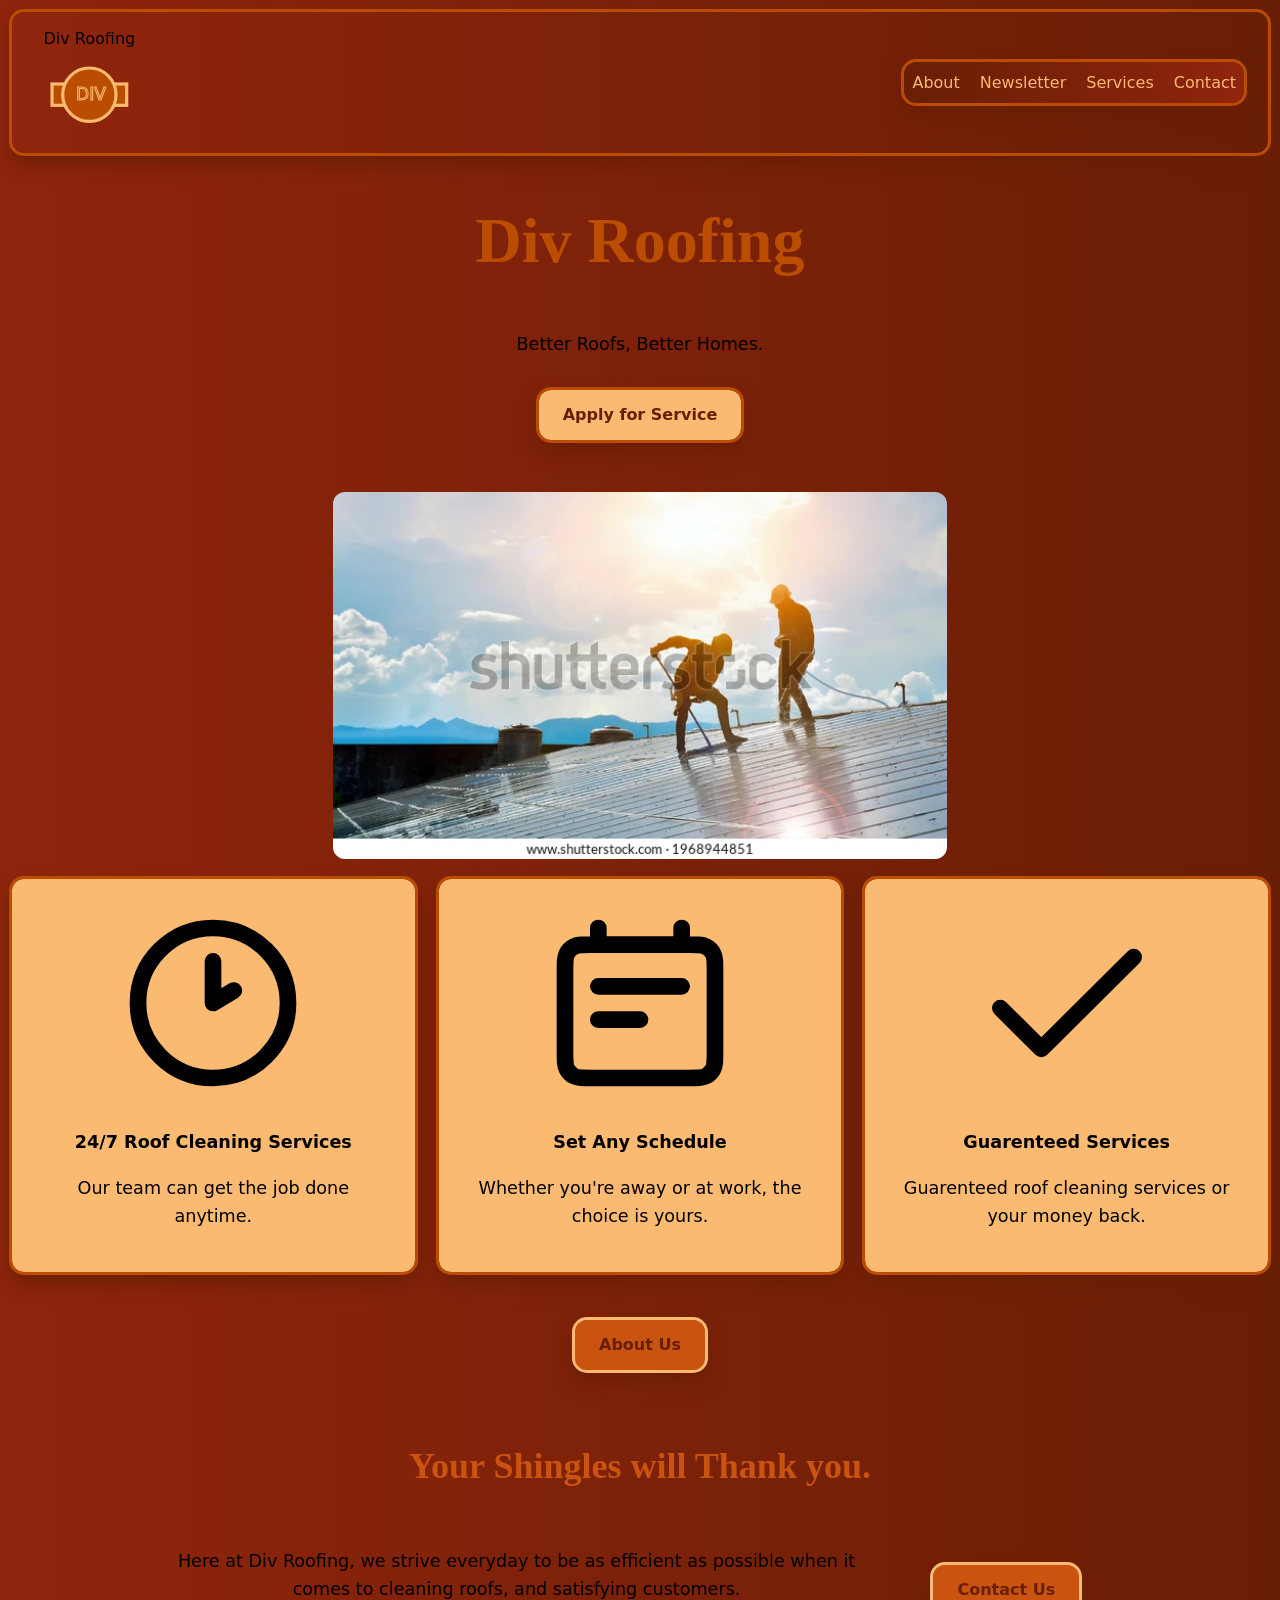
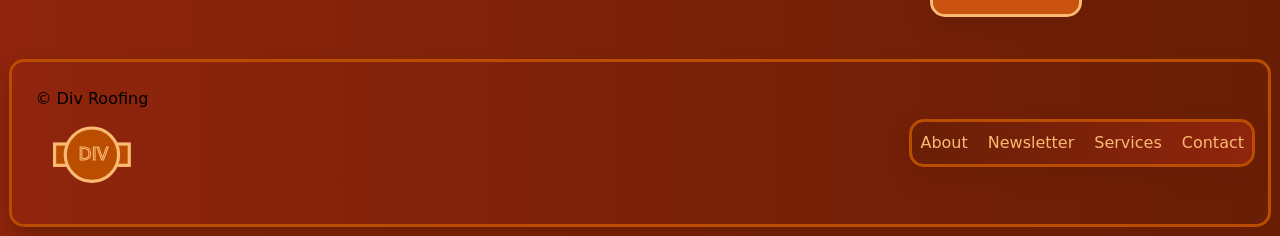
<file: index.html>
<!DOCTYPE html>
<html lang="en">
<head>
  <meta charset="UTF-8">
  <meta name="viewport" content="width=device-width, initial-scale=1.0">
  <meta http-equiv="Content-Security-Policy" content="default-src 'self'; script-src 'self' https://cloudflare.com; style-src 'self'; img-src 'self' data:;">
  <title>Div Roofing - Home</title>
  

 <link rel="preconnect" href="https://fonts.googleapis.com">
<link rel="preconnect" href="https://fonts.gstatic.com" crossorigin>
<link href="https://fonts.googleapis.com/css2?family=DM+Sans:ital,opsz,wght@0,9..40,100..1000;1,9..40,100..1000&family=Source+Sans+3:ital,wght@0,200..900;1,200..900&display=swap" rel="stylesheet">

  <link rel="stylesheet" href="css/style.css">
</head>
<body>

  <header class="site-header">
    <div class="header-inner">
      <a class="brand">Div Roofing 
<svg viewBox="0 0 80 75" width="10" height="80">
          <rect x="5" y="30"  width="70" height="20"  stroke="#FBBA72" stroke-width="3" fill="#BB4D00"></rect>
  <circle cx="40" cy="40" r="25" stroke="#FBBA72" stroke-width="3" fill="#BB4D00" /> 
   <text x="27.5" y="45" class="bold" stroke="#FBBA72" fill="#BB4D00">DIV</text>
</svg>

</a>

      <button type="button" class="menu-toggle"
              aria-expanded="false" aria-controls="primary-nav"
              aria-label="Open menu">
        <span class="bar"></span>
        <span class="bar"></span>
        <span class="bar"></span>
      </button>

      <nav id="primary-nav" class="primary-nav" aria-label="Primary">
        <ul class="navlinks">
        <li><a href="about.html">About</a></li>
        <li><a href="newsletter.html">Newsletter</a></li>
        <li><a href="services.html">Services</a></li>
        <li><a href="contact.html">Contact</a></li>
        </ul>
      </nav>
    </div>
  </header>
  <div class="nav-backdrop" hidden></div>

  <main id="top">
    <section class="hero">
      <h1>Div Roofing</h1>
      <p class="tagline">Better Roofs, Better Homes.</p>

      <a href="services.html" class="btn-primary">Apply for Service</a>
      <img class="herovideo"
         src="images/divroofing1.png"  
         alt="An image of our employee cleaning a roof"> <!-- Will be replaced by a proper video -->
    </section>

    

    <section id="cards">
      <div class="cards-grid">
        <div class="cards-item">
          <svg viewBox="0 0 24 24" fill="none" xmlns="http://www.w3.org/2000/svg"><g id="SVGRepo_bgCarrier" stroke-width="0"></g><g id="SVGRepo_tracerCarrier" stroke-linecap="round" stroke-linejoin="round"></g><g id="SVGRepo_iconCarrier"><!-- Uploaded to: SVG Repo, www.svgrepo.com, Generator: SVG Repo Mixer Tools --> <path d="M12 7V12L14.5 10.5M21 12C21 16.9706 16.9706 21 12 21C7.02944 21 3 16.9706 3 12C3 7.02944 7.02944 3 12 3C16.9706 3 21 7.02944 21 12Z" stroke="#000000" stroke-width="2" stroke-linecap="round" stroke-linejoin="round" style="--darkreader-inline-stroke: var(--darkreader-text-000000, #e7e6e4);" data-darkreader-inline-stroke=""></path> </g></svg> <!-- SVG icons are placeholders --> 
         <p><b>24/7 Roof Cleaning Services</b></p>
          <p>Our team can get the job done anytime.</p> </div>
        <div class="cards-item">
          <svg viewBox="0 0 24 24" fill="none" xmlns="http://www.w3.org/2000/svg"><g id="SVGRepo_bgCarrier" stroke-width="0"></g><g id="SVGRepo_tracerCarrier" stroke-linecap="round" stroke-linejoin="round"></g><g id="SVGRepo_iconCarrier"> <path d="M7 10H17M7 14H12M7 3V5M17 3V5M6.2 21H17.8C18.9201 21 19.4802 21 19.908 20.782C20.2843 20.5903 20.5903 20.2843 20.782 19.908C21 19.4802 21 18.9201 21 17.8V8.2C21 7.07989 21 6.51984 20.782 6.09202C20.5903 5.71569 20.2843 5.40973 19.908 5.21799C19.4802 5 18.9201 5 17.8 5H6.2C5.0799 5 4.51984 5 4.09202 5.21799C3.71569 5.40973 3.40973 5.71569 3.21799 6.09202C3 6.51984 3 7.07989 3 8.2V17.8C3 18.9201 3 19.4802 3.21799 19.908C3.40973 20.2843 3.71569 20.5903 4.09202 20.782C4.51984 21 5.07989 21 6.2 21Z" stroke="#000000" stroke-width="2" stroke-linecap="round" stroke-linejoin="round" style="--darkreader-inline-stroke: var(--darkreader-text-000000, #e7e6e4);" data-darkreader-inline-stroke=""></path> </g></svg> <!-- SVG icons are placeholders --> 
          <p><b>Set Any Schedule</b></p>
          <p>Whether you're away or at work, the choice is yours.</p></div>
        <div class="cards-item">
          <svg viewBox="0 0 24 24" fill="none" xmlns="http://www.w3.org/2000/svg"><g id="SVGRepo_bgCarrier" stroke-width="0"></g><g id="SVGRepo_tracerCarrier" stroke-linecap="round" stroke-linejoin="round"></g><g id="SVGRepo_iconCarrier"><!-- Uploaded to: SVG Repo, www.svgrepo.com, Generator: SVG Repo Mixer Tools --> <path d="M4 12.6111L8.92308 17.5L20 6.5" stroke="#000000" stroke-width="2" stroke-linecap="round" stroke-linejoin="round" style="--darkreader-inline-stroke: var(--darkreader-text-000000, #e7e6e4);" data-darkreader-inline-stroke=""></path> </g></svg>
          <p><b>Guarenteed Services</b></p>
          <p>Guarenteed roof cleaning services or your money back.</p></div>
    </div>
     
      <a href="about.html" class="btn-secondary">About Us</a>
     
    </section>

<section >
      
    <h2>Your Shingles will Thank you.</h2>
    <p class="description">Here at Div Roofing, we strive everyday to be as efficient as possible when it comes to cleaning roofs, and satisfying customers.
    </p>

    <a href="contact.html" class="btn-secondary">Contact Us</a>
    
   
</section>

  </main>

  <footer id="footer" class="footer">
   <a class="brand">&copy; Div Roofing 
<svg viewBox="0 0 80 75" width="10" height="80">
          <rect x="5" y="30"  width="70" height="20"  stroke="#FBBA72" stroke-width="3" fill="#BB4D00"></rect>
  <circle cx="40" cy="40" r="25" stroke="#FBBA72" stroke-width="3" fill="#BB4D00" /> 
   <text x="27.5" y="45" class="bold" stroke="#FBBA72" fill="#BB4D00">DIV</text>
</svg>

</a>
 
      <nav class="primary-nav">
        <ul class="navlinks">
        <li><a href="about.html">About</a></li>
        <li><a href="newsletter.html">Newsletter</a></li>
        <li><a href="services.html">Services</a></li>
        <li><a href="contact.html">Contact</a></li>
        </ul>
      </nav>
  </footer>

  <script src="js/script.js"></script>
</body>
</html>
</file>
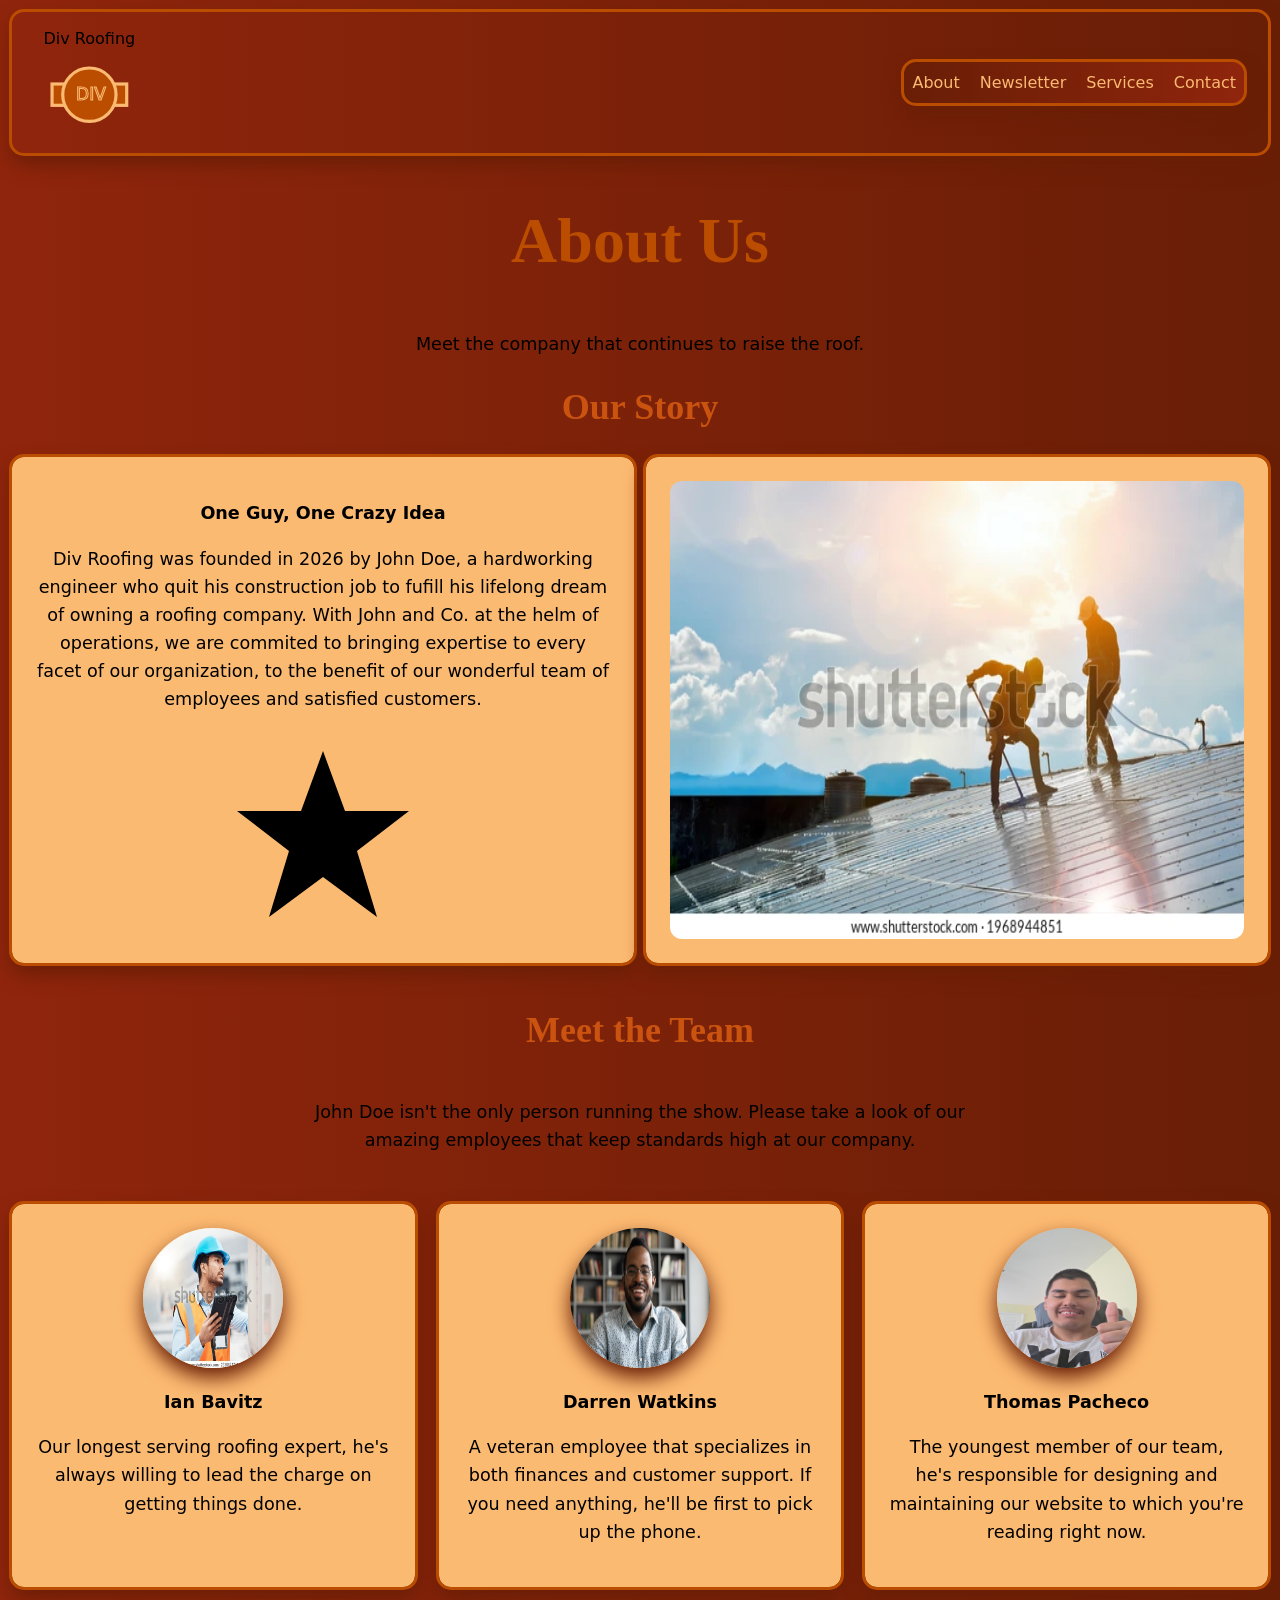
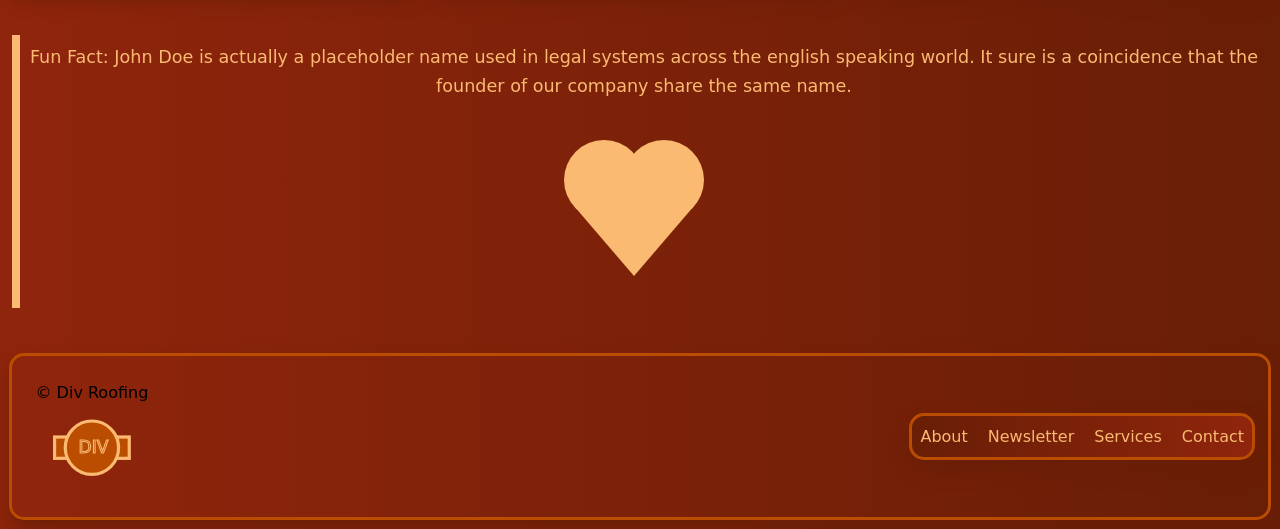
<file: about.html>
<!DOCTYPE html>
<html lang="en">
<head>
  <meta charset="UTF-8">
  <meta name="viewport" content="width=device-width, initial-scale=1.0">
  <meta http-equiv="Content-Security-Policy" content="default-src 'self'; script-src 'self' https://cloudflare.com; style-src 'self'; img-src 'self' data:;">
  <title>Div Roofing - About</title>
  

 <link rel="preconnect" href="https://fonts.googleapis.com">
<link rel="preconnect" href="https://fonts.gstatic.com" crossorigin>
<link href="https://fonts.googleapis.com/css2?family=DM+Sans:ital,opsz,wght@0,9..40,100..1000;1,9..40,100..1000&family=Source+Sans+3:ital,wght@0,200..900;1,200..900&display=swap" rel="stylesheet">

  <link rel="stylesheet" href="css/style.css">
</head>
<body>

  <header class="site-header">
    <div class="header-inner">
      <a href="index.html" class="brand">Div Roofing 
        <svg viewBox="0 0 80 75" width="10" height="80">
          <rect x="5" y="30"  width="70" height="20"  stroke="#FBBA72" stroke-width="3" fill="#BB4D00"></rect>
  <circle cx="40" cy="40" r="25" stroke="#FBBA72" stroke-width="3" fill="#BB4D00" /> 
   <text x="27.5" y="45" class="bold" stroke="#FBBA72" fill="#BB4D00">DIV</text>

</svg>

</a>

      <button type="button" class="menu-toggle"
              aria-expanded="false" aria-controls="primary-nav"
              aria-label="Open menu">
        <span class="bar"></span>
        <span class="bar"></span>
        <span class="bar"></span>
      </button>

      <nav id="primary-nav" class="primary-nav" aria-label="Primary">
        <ul class="navlinks">


        <li><a href="about.html">About</a></li>
        <li><a href="newsletter.html">Newsletter</a></li>
        <li><a href="services.html">Services</a></li>
        <li><a href="contact.html">Contact</a></li>
        
        </ul>
      </nav>
      
    </div>
  </header>
  <div class="nav-backdrop" hidden></div>

  <main id="top">
    <section class="heroabout">
      <h1>About Us</h1>
      <p class="tagline">Meet the company that continues to raise the roof.</p>



   </section>

    <section>
         <h2>Our Story</h2>
      <div class="story-cards-grid">
        <div class="story-cards-item">
          
         <p><b>One Guy, One Crazy Idea</b></p>
          <p>Div Roofing was founded in 2026 by John Doe, a hardworking engineer who quit his construction job to fufill his lifelong dream of owning a roofing company.
            With John and Co. at the helm of operations, we are commited to bringing expertise to every facet of our organization, to the benefit of our wonderful team of employees and satisfied customers.

          </p> 
        <svg  viewBox="0 0 100 100">
        <polygon points="50,10  61,40  93,40  67,60  77,93  50,73  23,93  33,60  7,40  39,40" />
      </svg>
        </div>
          
        <div class="story-cards-item">
          
          <img class="story-cards-image"
         src="images/divroofing1.png"  
         alt="An image of our employee cleaning a roof">

    </div>
     
    </section>

<section>
      
    <h2>Meet the Team</h2>
    <p class="description">John Doe isn't the only person running the show. Please take a look of our amazing employees that keep standards high at our company.
    </p>

        <section id="cards">
      <div class="cards-grid">
        <div class="cards-item">
          <img class="card-avatar"
         src="images/Employee-Headshot1.jpg"
         alt="Headshot of Iab Bavitz out on the field with a clipboard on his hand"
         width="120" height="120">
         <p><b>Ian Bavitz</b></p>
          <p>Our longest serving roofing expert, he's always willing to lead the charge on getting things done.</p> </div>
        <div class="cards-item">
          <img class="card-avatar"
         src="images/Employee-Headshot2.jpg"
         alt="Headshot of Darren Watkins smiling at the camera with a bookcase behind him"
         width="120" height="120">
          <p><b>Darren Watkins</b></p>
          <p>A veteran employee that specializes in both finances and customer support. If you need anything, he'll be first to pick up the phone.</p></div>
        <div class="cards-item">
         <img class="card-avatar"
         src="images/Employee-Headshot3.jpg"
         alt="Headshot of Thomas Pacheco, happily giving a thumbs up behind a beige background"
         width="120" height="120">
          <p><b>Thomas Pacheco</b></p>
          <p>The youngest member of our team, he's responsible for designing and maintaining our website to which you're reading right now.</p></div>
    </div>
    
     
    </section>
    
   
</section>



<aside class="fun-fact">Fun Fact: John Doe is actually a placeholder name used in legal systems across the english speaking world.
  It sure is a coincidence that the founder of our company share the same name.
<svg  viewBox="0 0 100 100">
        <circle cx="30" cy="40" r="20" fill="#FBBA72" />
        <circle cx="60" cy="40" r="20" fill="#FBBA72" />
        <polygon points="15,53 75,53 45,88" fill="#FBBA72" />
      </svg>
</aside>






  </main>

  <footer class="footer">
      <a class="brand">&copy; Div Roofing 
<svg viewBox="0 0 80 75" width="10" height="80">
          <rect x="5" y="30"  width="70" height="20"  stroke="#FBBA72" stroke-width="3" fill="#BB4D00"></rect>
  <circle cx="40" cy="40" r="25" stroke="#FBBA72" stroke-width="3" fill="#BB4D00" /> 
   <text x="27.5" y="45" class="bold" stroke="#FBBA72" fill="#BB4D00">DIV</text>
</svg>

</a>
 
      <nav class="primary-nav">
        <ul class="navlinks">
        <li><a href="about.html">About</a></li>
        <li><a href="newsletter.html">Newsletter</a></li>
        <li><a href="services.html">Services</a></li>
        <li><a href="contact.html">Contact</a></li>
        </ul>
      </nav>
  </footer>

  <script src="js/script.js"></script>
</body>
</html>
</file>
<file: css/style.css>
/* =====================================================================
   Color palette
Background: #8F250C + #691E06 (gradient)
Surface: #BB4D00
Primary: #CA5310
Accent: #FBBA72
Text: #691E06

   ===================================================================== */

*, *::before, *::after { box-sizing: border-box; }
body {
  margin: 0;
  font-family: "Source Sans 3", system-ui, sans-serif;
  color: #000000;
  background: linear-gradient(90deg, #8F250C, #691E06); /* Background with a gradient effect CHANGED */
  line-height: 1.6; /* text lines are spaced out vertically for better readability */
  padding: 12px; /* prevents elements from touching the edges of the web page */
  text-align: center; /* centers all text content */
  
  
}

h1, h2 { font-family: "DM Sans", Georgia, serif; line-height: 1.1; color: #BB4D00; } /*CHANGED*/
h1 { font-size: clamp(2.5rem, 6vw, 4rem); } /* sets the minimum and maximum size of text, depending on screen size */
h2 { font-size: clamp(1.5rem, 3vw, 2.25rem); color: #CA5310; } /* sets the minimum and maximum size of text, depending on screen size CHANGED */
p  { font-size: clamp(1.1rem, 1.25vw, 1.4rem); max-width: 65ch;} /* sets the minimum and maximum size of text, depending on screen size */
img { max-width: 100%; height: auto; display: block; text-align: center; border-radius: 12px;}
svg {
  width: 100%;                      
  max-width: 250px;   /* sets max horizontal width on the SVG icons */     
  max-height: 200px;  /* sets max vertical height on the SVG icons */       

}

a:hover{
  transition: all 0.1s ease-in-out; /*Gradually changes color when hovered over*/
   background-color: #BB4D00; 


}

.hero { 
  display: inline-block;
  color: #000000;
  min-height: 80dvh;
  
}

.heroabout { 
  display: inline-block;
  color: #000000;
  min-height: 16dvh;
}



.herovideo {
  display: block;
    margin: 20px auto; /* adds spacing between other elements of the page */
    width: clamp(38vw, 48vw, 60vw);
    
}

.tagline{
  display: flex;
  margin: auto;
  justify-content: center; /* text is centered alongside auto margin */

}
   
.description {
  display: inline-block;
 padding-bottom: 32px; 

}

.footer {
  display: flex; 
  justify-content: space-between; /* Sets the name to the left and the nav links/hamburger menu to the right */
  align-items: center; /* content is centered vertically */
  max-width: 1400px; /* sets the maximum width of the header bar */
  margin: 0 auto; /* element is centered horizontally, and sets vertical margin to zero */
  padding: 24px 16px; /* first number sets the thickness of the element. second number pushes content away from the screen edges */
   background: linear-gradient(90deg, #8F250C, #691E06); /* Background with a gradient effect */
   border-radius: 12px; /* Gives the element a rounded shape */
   outline-style: solid;
   outline-color: #BB4D00;
   box-shadow: 0 10px 20px #691E06; /* adds a shadow behind the element, giving it more contrast */
}

.brand{
  color: #000000;
  text-decoration: none;
}

.brand a:hover{
border-radius: 12px;
    padding: 6px;
}


li a{
  color: #FBBA72;
  text-decoration: none;
}


li a:hover {
    border-radius: 12px;
    padding: 6px;
}



.btn-primary {
  display: inline-block;
  background-color: #FBBA72;
  color: #691E06;
  padding: 12px 24px;
  margin: 32px;
  border-radius: 12px;
  font-weight: 600;
  text-decoration: none;
  box-shadow: 0 10px 20px #691E06;
  cursor: pointer;
  outline-style: solid;
   outline-color: #BB4D00;
   
}

.btn-secondary {
  display: inline-block;
  background-color: #CA5310;
  color: #691E06;
  padding: 12px 24px;
  margin: 48px;
  border-radius: 12px;
  font-weight: 600;
  text-decoration: none;
  box-shadow: 0 10px 20px #691E06;
  cursor: pointer;
  outline-style: solid;
   outline-color: #FBBA72;
}

/* ---- HEADER (all pages) ---- */
.header-inner {
  display: flex; 
  outline-style: solid;
   outline-color: #BB4D00;
  justify-content: space-between; /* Sets the name to the left and the nav links/hamburger menu to the right */
  align-items: center; /* content is centered vertically */
  max-width: 1400px; /* sets the maximum width of the header bar */
  margin: 0 auto; /* element is centered horizontally, and sets vertical margin to zero */
  padding: 14px 24px; /* first number sets the thickness of the element. second number pushes content away from the screen edges */
   background: linear-gradient(90deg, #8F250C, #691E06); /* Background with a gradient effect */
   border-radius: 12px; /* Gives the element a rounded shape */
   box-shadow: 0 10px 20px #691E06; /* adds a shadow behind the element, giving it more contrast */
}



.navlinks{
  display: flex;
  outline-style: solid;
   outline-color: #BB4D00;
  flex-direction: row; /* elements are placed horizontally from mone another */
  gap: 20px; /* Creates space between the individual elements */
  background: linear-gradient(90deg, #691E06, #8F250C); /* Background with a gradient effect */
  border-radius: 12px; /* Gives the element a rounded shape */
  padding: 8px; /* sets the thickness of the element */
  list-style: none; /* removes the list style of li, such as bullet points */
  box-shadow: 0 10px 20px #691E06; /* adds a shadow behind the element, giving it more contrast */
}


/* ---- SKILLS (auto-fit Grid) ---- */

.cards-grid {
  display: grid;
  grid-template-columns: repeat(auto-fit, minmax(200px, 1fr));  /* automatically sets columns depending on screen size, sets the minimum width on individual column, and stretches it to fill each end of the web page*/
  gap: 24px; /* Creates space between the individual elements */
  max-width: 1400px;
  margin-inline: auto;
   
}

.cards-item{
 padding: 24px; /* sets the thickness of the element */
  background: #FBBA72; /* Background with a gradient effect */
  border-radius: 12px; /* Gives the element a rounded shape */
  outline-style: solid;
   outline-color: #BB4D00;
  box-shadow: 0 10px 20px #691E06; /* adds a shadow behind the element, giving it more contrast */
  
}

.cards-item:hover {
  transition: all 0.3s ease-in-out; /*Gradually changes color and position when hovered over*/
  transform: translateY(-8px); /* cards are moved up when hovered on */
   background-color: #BB4D00; 
}

.story-cards-grid {
  display: grid;
  grid-template-columns: repeat(auto-fit, minmax(200px, 1fr));  /* automatically sets columns depending on screen size, sets the minimum width on individual column, and stretches it to fill each end of the web page*/
  gap: 12px; /* Creates space between the individual elements */
  max-width: 1400px;
  margin-inline: auto;
  margin-bottom: 48px;
}

.story-cards-item{
 padding: 24px; /* sets the thickness of the element */
  background: #FBBA72; /* Background with a gradient effect */
  border-radius: 12px; /* Gives the element a rounded shape */
  outline-style: solid;
   outline-color: #BB4D00;
  box-shadow: 0 10px 20px #691E06; /* adds a shadow behind the element, giving it more contrast */
  
}

.story-cards-image{
 display: block;
    width: 100%;
    height: 100%;
  
}

.story-cards-item:hover {
  transition: all 0.3s ease-in-out; /*Gradually changes color and position when hovered over*/
  transform: translateY(-4px); /* cards are moved up when hovered on */
   box-shadow: 0 10px 20px #FBBA72;
}

.card-avatar {
  width: 140px;        
  height: 140px;
  border-radius: 50%; /* gives image a circular shape */
  display: block;
  margin: 0 auto 20px auto;
  box-shadow: 0 10px 20px #691E06; /* adds a shadow behind the element, giving it more contrast */
}

.fun-fact {
  display: grid;
  margin: 48px auto;
  padding: 8px;
  color: #FBBA72;
  border-left: 8px solid #FBBA72; /* adds a border to the left of the screen, making the section stand out from the rest */
   max-width: 1400px;
  font-size: clamp(1.1rem, 1.25vw, 1.4rem);
  place-items: center; /* centers the svg icon */
}



/* ---- FOCUS-VISIBLE for accessibility ---- */
:focus-visible {
  outline: 3px solid #FBBA72;
  outline-offset: 3px;
}

/* ---- MOBILE NAV ---- */
.menu-toggle {
  display: none; /* the hamburger menu is not displayed on larger screen sizes*/
  flex-direction: column; /* the individual bars for the hamburger menu are stacked vertically */
  cursor: pointer; /* the mouse becomes the pointer icon when hovering over the hamburger menu */
  justify-content: space-between; /* aligns the individual bars evenly */
  width: 30px; /* sets the width of the indivudual bars */
  height: 21px; /* sets the width of the space between the indivudual bars */
  background: transparent; /* the "button" becomes invisible, leaving only the three bars */
  border: none;  /* the border around the "button" becomes invisible */
  padding: 0; /* removes all internal spacing within the element */
}


.bar{ /* creates the design for the individual bars for the hamburger menu using three spans*/
  height: 4px;
  background-color: #FBBA72;
  border-radius: 2px;
}



@media (max-width: 767px) { /* for smaller displays */

  .menu-toggle { 
  display: flex; /* The hamburger menu icon is made visible */
  }


.navlinks{
  flex-direction: column; /* elements are placed vertically from mone another */
}

.cards-grid{
  grid-template-columns: repeat(1, 1fr); /* creates a single column that stretches across the web page*/
}


.story-cards-grid{
  grid-template-columns: repeat(1, 1fr); /* creates a single column that stretches across the web page*/
}

.hero {
  min-height: 40dvh; /* shortens hero height to prevent too much empty space*/
}


  #primary-nav {
    position: fixed; top: 0; right: 0; bottom: 0;
    width: 300px; max-width: 85vw; /* gives enough space for the nav links to be displayed properly */
    background: #691f06be;
    transform: translateX(100%); /* hamburger menu is hidden by default */
    transition: transform 0.28s ease; /* animation when opening the hamburger menu */
    flex-direction: column; /* elements are placed vertically from mone another */
    padding: 80px 24px; /* first number sets the thickness of the element. second number pushes content away from the screen edges */
  }
  body.menu-open #primary-nav { transform: translateX(0); }
}



/* ---- REDUCED MOTION ---- */
@media (prefers-reduced-motion: reduce) {
  *, *::before, *::after {
    animation-duration: 0.01ms !important;
    transition-duration: 0.01ms !important;
  }
}
</file>
